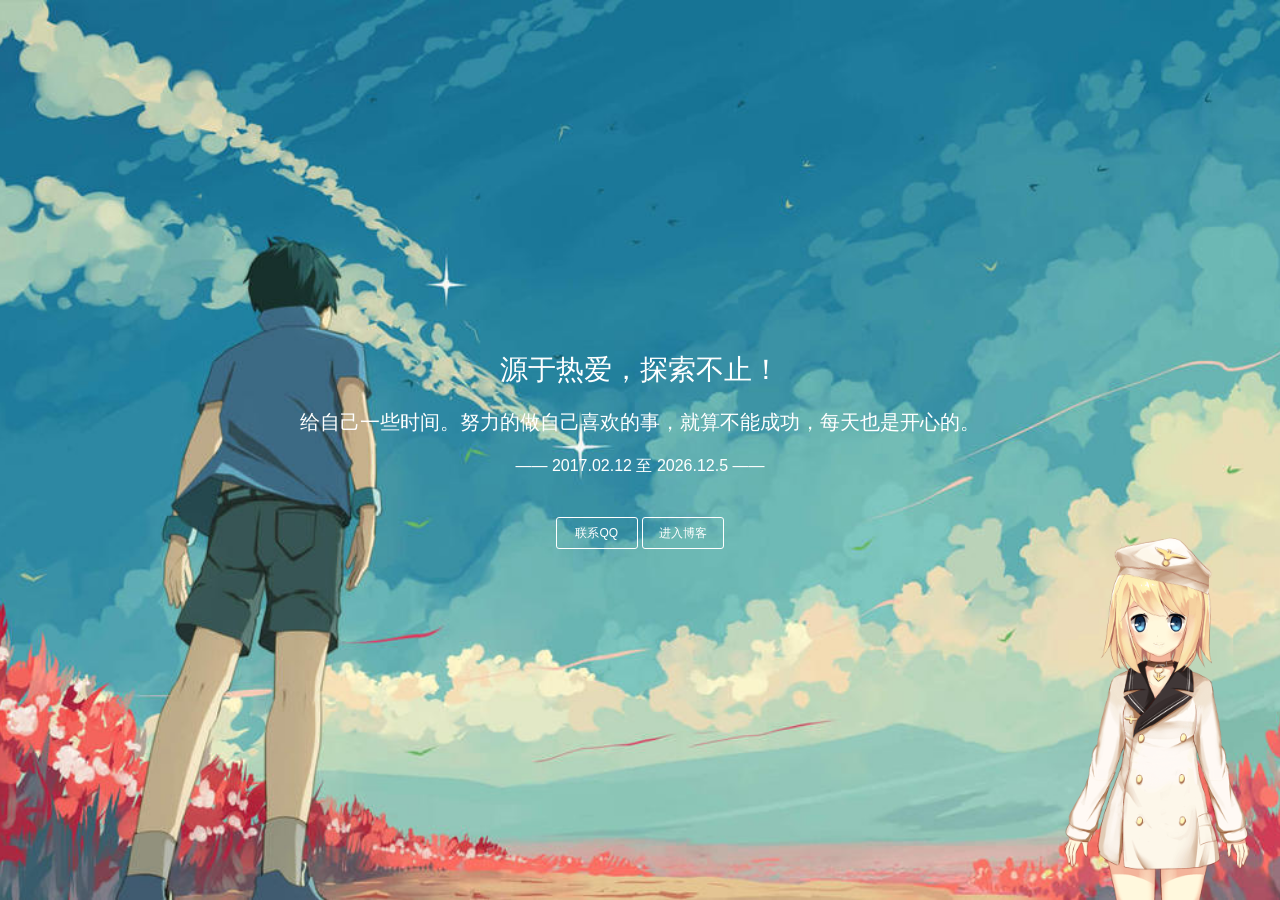
<file: index.html>
<!DOCTYPE html>
<html lang="en">

<head>
	<meta charset="UTF-8">
	<meta name="viewport" content="width=device-width,initial-scale=1,user-scalable=no,maximum-scale=1" />
	<meta content="yes" name="apple-mobile-web-app-capable" />
	<meta content="black" name="apple-mobile-web-app-status-bar-style" />
	<meta content="telephone=no" name="format-detection" />
	<link rel="icon" href="favicon.ico">
	<title>步望博 - 个人博客！</title>
	<meta name="keywords" content="步望博,buwangbo,橙小光,全栈,博客" />
	<meta name="description" content="分享前端、JavaScript、SpringBoot和web的各个细节上的点点滴滴，愿与你共同分享，一起进步！" />
	<style type="text/css">
		.container {
			position: fixed;
			top: 0;
			left: 0;
			z-index: 99;
			width: 100%;
			height: 100%;
			overflow: hidden;
			display: table;
			font-family: "Raleway", "Segoe UI", "Lucida Grande", "Helvetica", "Arial", "Microsoft YaHei";
		}

		.container .img {
			position: absolute;
			z-index: 1;
			width: 100%;
			height: 100%;
			background-position: center center;
			background-repeat: no-repeat;
			background-image: url(https://kole6.github.io/img/buwangbo.jpg);
			background-size: cover;
			animation: imgScale 2s ease-in-out;
		}

		.container .content {
			position: relative;
			width: 100%;
			padding: 0 3%;
			z-index: 2;
			text-align: center;
			color: #fff;
			animation: textOpacity 2.4s ease-in-out;
			display: table-cell;
			vertical-align: middle;
		}

		.container .content .title {
			font-size: 28px;
		}

		.container .content .description {
			font-size: 20px;
			padding-top: 20px;
		}

		.container .content .bu-time {
			padding-top: 20px;
			font-size: 16px;
		}

		.container .content .btn {
			padding-top: 40px;
		}

		.container .content .btn a {
			display: inline-block;
			width: 80px;
			font-size: 12px;
			height: 30px;
			line-height: 30px;
			text-align: center;
			border-radius: 3px;
			border: 1px solid #fff;
			text-decoration: none;
			color: #fff;
			transition: all .3s;
		}

		.container .content .btn a:hover {
			background: #fff;
			color: #35abbc
		}

		@keyframes imgScale {
			0% {
				transform: scale(1.2);
			}

			100% {
				transform: scale(1);
			}
		}

		@keyframes textOpacity {
			0% {
				opacity: 0
			}

			50% {
				opacity: 0
			}

			100% {
				opacity: 1
			}
		}

		@media screen and (max-width: 768px) {
			.container .content .title {
				font-size: 20px;
			}

			.container .content .description {
				font-size: 16px;
			}

			.container .content .bu-time {
				font-size: 14px;
			}
		}
	</style>

</head>

<body>
	<div class="container">
		<div class="img"></div>
		<div class="content">
			<div class="title">源于热爱，探索不止！</div>
			<div class="description">给自己一些时间。努力的做自己喜欢的事，就算不能成功，每天也是开心的。</div>
			<div class="bu-time" id="buTime"></div>
			<div class="btn">
				<a href="http://wpa.qq.com/msgrd?v=3&uin=1577653650&site=qq&menu=yes" target='_blank'>联系QQ</a>
				<a href="/Kole6.github.io/pack/magic-cube/index.html">进入博客</a>
			</div>
		</div>
	</div>
</body>
<script src="./live2d/L2Dwidget.min.js"></script>
<script type="text/javascript">
	L2Dwidget.init({
		model: {
			jsonPath: './live2d/z16/assets/z16.model.json'
		},
		display: {
			superSample: 2,
			width: 120,
			height: 200,
			position: 'right',
			hOffset: 0,
			vOffset: 0,
		},
		mobile: {
			show: true,
			scale: 1,
			motion: true,
		},
		react: {
			opacityDefault: 1,
			opacityOnHover: 0.2,
		}
	})
</script>
<script>
	var now = new Date();
	document.getElementById('buTime').innerHTML = "—— 2017.02.12 至 " + now.getFullYear() + "." + (now.getMonth() + 1) +
		"." + now.getDate() + " ——"
</script>

</html>
</file>
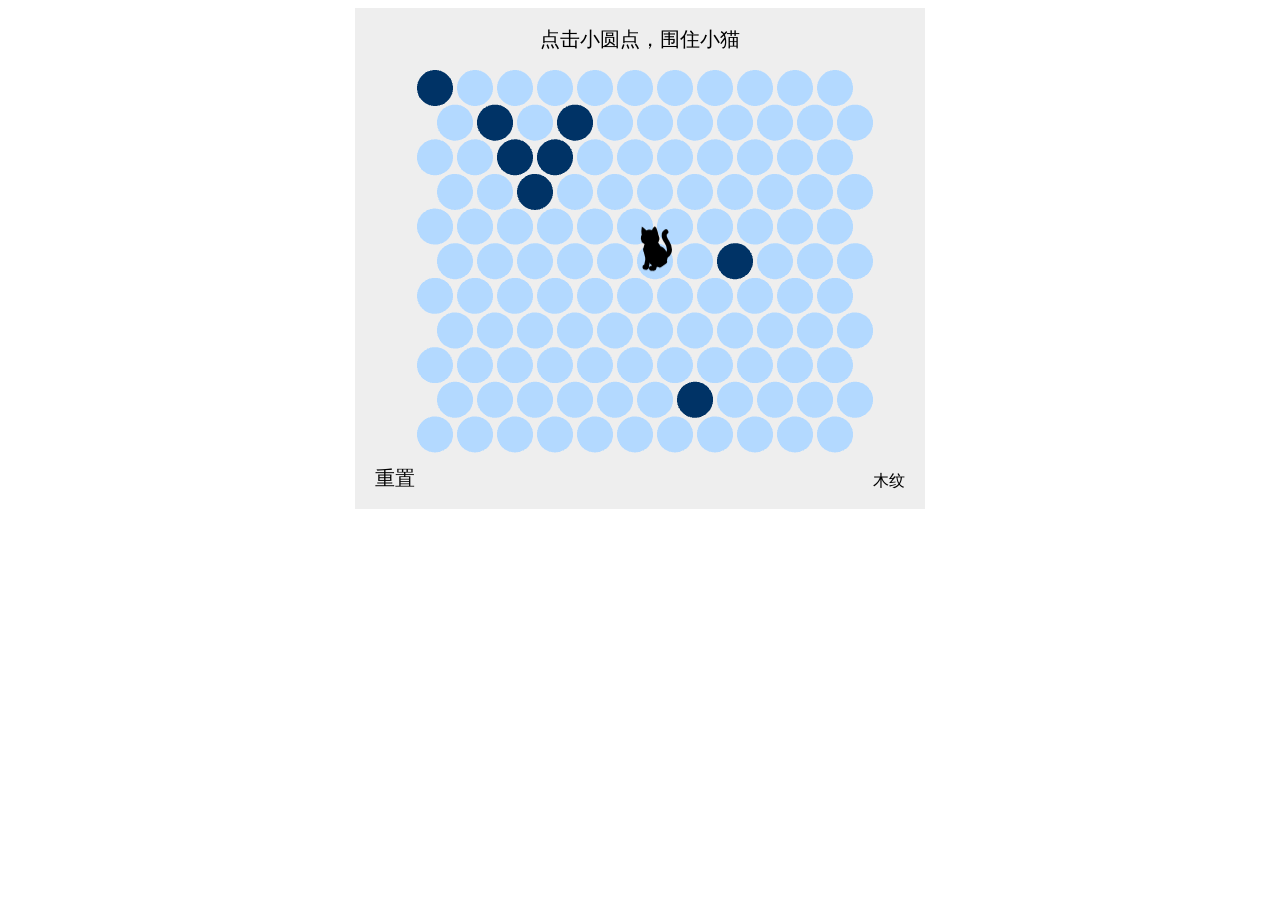
<file: pack/catch-the-cat-master/index.html>
<!DOCTYPE html>
<html lang="en">
<head>
  <meta charset="UTF-8">
  <title>圈小猫小游戏</title>
  <script src="./js/phaser.min.js"></script>
  <script src="./js/catch-the-cat.js"></script>
  <style>
    #catch-the-cat{
      display: flex;
      justify-content: center;
    }
  </style>
</head>
<body>
  <div id="catch-the-cat"></div>
</body>
<script>
  window.game = new CatchTheCatGame({
    w: 11,
    h: 11,
    r: 20,
    backgroundColor: 0xeeeeee,
    parent: 'catch-the-cat',
    statusBarAlign: 'center',
    credit: '木纹'
  });
</script>
</html>
</file>
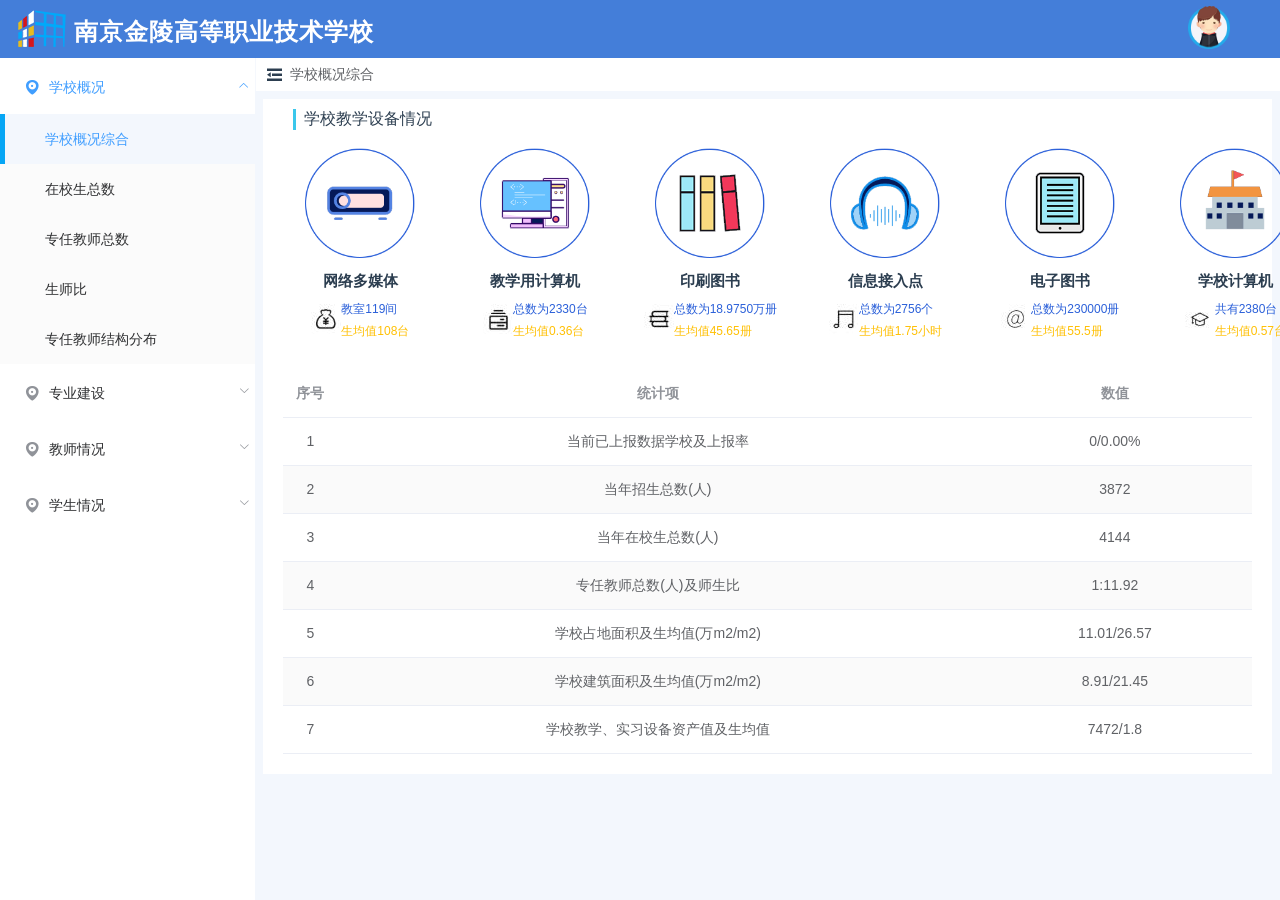
<file: pack/magic-cube/index.html>
<!DOCTYPE html><html lang=en><head><meta charset=utf-8><meta http-equiv=X-UA-Compatible content="IE=edge"><meta name=viewport content="width=device-width,initial-scale=1"><link rel=icon href=favicon.ico><title>appName</title><link href=source/css/chunk-01037b16.9bd3c1d5.css rel=prefetch><link href=source/css/chunk-015aea45.0c12cf51.css rel=prefetch><link href=source/css/chunk-04241676.d9b1de57.css rel=prefetch><link href=source/css/chunk-060e767c.3919d620.css rel=prefetch><link href=source/css/chunk-06c8d49d.5f6709b2.css rel=prefetch><link href=source/css/chunk-0933a14a.be45da0c.css rel=prefetch><link href=source/css/chunk-09e196e0.72422edd.css rel=prefetch><link href=source/css/chunk-0b4e8a5b.06988aad.css rel=prefetch><link href=source/css/chunk-0bc75d5e.8b1efd26.css rel=prefetch><link href=source/css/chunk-0d79d7c6.59ab8db7.css rel=prefetch><link href=source/css/chunk-111d1166.27b6a8f7.css rel=prefetch><link href=source/css/chunk-14b2a63c.5172251f.css rel=prefetch><link href=source/css/chunk-16141e36.3660b651.css rel=prefetch><link href=source/css/chunk-1b97a745.c3b4a45f.css rel=prefetch><link href=source/css/chunk-1e257b0b.eb98152a.css rel=prefetch><link href=source/css/chunk-226c20d9.85305019.css rel=prefetch><link href=source/css/chunk-28d63b96.039e1317.css rel=prefetch><link href=source/css/chunk-28e7c50e.9a347b0b.css rel=prefetch><link href=source/css/chunk-299654ac.c5f0082a.css rel=prefetch><link href=source/css/chunk-29f97491.bfceffc6.css rel=prefetch><link href=source/css/chunk-2a3e3ba5.3e34417c.css rel=prefetch><link href=source/css/chunk-2ad599ba.4383e24f.css rel=prefetch><link href=source/css/chunk-2c203298.f227c261.css rel=prefetch><link href=source/css/chunk-2c3adc98.0f4086cc.css rel=prefetch><link href=source/css/chunk-2c744e84.854a6daa.css rel=prefetch><link href=source/css/chunk-2d1d3440.22074172.css rel=prefetch><link href=source/css/chunk-2ef3e109.4969f517.css rel=prefetch><link href=source/css/chunk-2ef9edd5.3b752add.css rel=prefetch><link href=source/css/chunk-306e3b76.77ff8a6d.css rel=prefetch><link href=source/css/chunk-31b27ff0.84f4b85e.css rel=prefetch><link href=source/css/chunk-34a16886.ebb386b4.css rel=prefetch><link href=source/css/chunk-3c54a12a.be5cfe05.css rel=prefetch><link href=source/css/chunk-3e0b91a4.bb49b9e9.css rel=prefetch><link href=source/css/chunk-3ed7af51.37fac1b0.css rel=prefetch><link href=source/css/chunk-4144cc03.c859ae10.css rel=prefetch><link href=source/css/chunk-41e4e794.bd1b30d4.css rel=prefetch><link href=source/css/chunk-479b3ba8.879e7185.css rel=prefetch><link href=source/css/chunk-4943a9e0.4c956144.css rel=prefetch><link href=source/css/chunk-4f2f1c38.456828f9.css rel=prefetch><link href=source/css/chunk-4f6c4387.deb6cf1b.css rel=prefetch><link href=source/css/chunk-50d77750.f4a94b74.css rel=prefetch><link href=source/css/chunk-50da58a8.ba6517f1.css rel=prefetch><link href=source/css/chunk-512e02d6.80dff23c.css rel=prefetch><link href=source/css/chunk-53a5781c.1c1b5926.css rel=prefetch><link href=source/css/chunk-5424d3f8.98e21275.css rel=prefetch><link href=source/css/chunk-54e9111b.eba3557a.css rel=prefetch><link href=source/css/chunk-5e06d0ff.4996b323.css rel=prefetch><link href=source/css/chunk-5fbdaff0.2803bbb4.css rel=prefetch><link href=source/css/chunk-622f6945.259340a5.css rel=prefetch><link href=source/css/chunk-64404243.9fd6d71b.css rel=prefetch><link href=source/css/chunk-67310ee8.cfcfd4a2.css rel=prefetch><link href=source/css/chunk-6bcad8f1.1674f9d4.css rel=prefetch><link href=source/css/chunk-73683e66.a98d1b09.css rel=prefetch><link href=source/css/chunk-73c19bd8.1dfacf2a.css rel=prefetch><link href=source/css/chunk-74373b00.f6be38d1.css rel=prefetch><link href=source/css/chunk-75d1cf9a.083478c1.css rel=prefetch><link href=source/css/chunk-75e7f27a.4782f8a7.css rel=prefetch><link href=source/css/chunk-77645b5f.2484903a.css rel=prefetch><link href=source/css/chunk-77b9ee6f.44ae4d7f.css rel=prefetch><link href=source/css/chunk-781ab67e.5c93e768.css rel=prefetch><link href=source/css/chunk-7a62aa1f.f8296134.css rel=prefetch><link href=source/css/chunk-7c9d2165.86559f0a.css rel=prefetch><link href=source/css/chunk-7d68a635.408f0da7.css rel=prefetch><link href=source/css/chunk-7e21e6b4.42aeba87.css rel=prefetch><link href=source/css/chunk-7fcba2ce.114c77d8.css rel=prefetch><link href=source/css/chunk-7fdbb598.6888e542.css rel=prefetch><link href=source/css/chunk-81e22a0a.92bc41eb.css rel=prefetch><link href=source/css/chunk-826a8eec.889073cf.css rel=prefetch><link href=source/css/chunk-85aea4e0.74a9155a.css rel=prefetch><link href=source/css/chunk-8e469520.7fece307.css rel=prefetch><link href=source/css/chunk-93982182.141cc9bd.css rel=prefetch><link href=source/css/chunk-99cde966.a8f3db1c.css rel=prefetch><link href=source/css/chunk-9ca060cc.473bb849.css rel=prefetch><link href=source/css/chunk-9eea1a6c.4162d102.css rel=prefetch><link href=source/css/chunk-a60c88fa.054a2709.css rel=prefetch><link href=source/css/chunk-b4b4adda.2935f321.css rel=prefetch><link href=source/css/chunk-bcf00500.010a30ec.css rel=prefetch><link href=source/css/chunk-be6e7a10.71ad792f.css rel=prefetch><link href=source/css/chunk-bfe2302c.4799d14a.css rel=prefetch><link href=source/css/chunk-cc9b1968.d6739179.css rel=prefetch><link href=source/css/chunk-ccc15f56.0b66935a.css rel=prefetch><link href=source/css/chunk-d0186308.9b9f22a9.css rel=prefetch><link href=source/css/chunk-e77a387c.003452d2.css rel=prefetch><link href=source/css/chunk-f662a86c.19d28e21.css rel=prefetch><link href=source/css/chunk-f7ff0ca4.f161c98f.css rel=prefetch><link href=source/css/chunk-fa3306e6.71e2b4b2.css rel=prefetch><link href=source/js/chunk-01037b16.35c56b9b.js rel=prefetch><link href=source/js/chunk-015aea45.ffeb45cf.js rel=prefetch><link href=source/js/chunk-04241676.acdcb805.js rel=prefetch><link href=source/js/chunk-060e767c.e95d83d3.js rel=prefetch><link href=source/js/chunk-06c8d49d.468ed5a1.js rel=prefetch><link href=source/js/chunk-0933a14a.6c53c31c.js rel=prefetch><link href=source/js/chunk-09e196e0.ae90daec.js rel=prefetch><link href=source/js/chunk-0b4e8a5b.14cb850b.js rel=prefetch><link href=source/js/chunk-0bc75d5e.38fb9c7d.js rel=prefetch><link href=source/js/chunk-0d79d7c6.5fa94f55.js rel=prefetch><link href=source/js/chunk-111d1166.c5a4f27b.js rel=prefetch><link href=source/js/chunk-14b2a63c.ad040bf3.js rel=prefetch><link href=source/js/chunk-16141e36.7728dbdb.js rel=prefetch><link href=source/js/chunk-1b97a745.8a841a78.js rel=prefetch><link href=source/js/chunk-1e257b0b.97922380.js rel=prefetch><link href=source/js/chunk-226c20d9.878615b2.js rel=prefetch><link href=source/js/chunk-2519126a.f0c92b81.js rel=prefetch><link href=source/js/chunk-28d63b96.b85166b5.js rel=prefetch><link href=source/js/chunk-28e7c50e.267f70a5.js rel=prefetch><link href=source/js/chunk-299654ac.d101cd5e.js rel=prefetch><link href=source/js/chunk-29f97491.b48986e5.js rel=prefetch><link href=source/js/chunk-2a3e3ba5.e23e6a17.js rel=prefetch><link href=source/js/chunk-2ad599ba.cba0dbc5.js rel=prefetch><link href=source/js/chunk-2c203298.2909e273.js rel=prefetch><link href=source/js/chunk-2c3adc98.9cf9ddf9.js rel=prefetch><link href=source/js/chunk-2c744e84.0f2d4d66.js rel=prefetch><link href=source/js/chunk-2d0aa588.4c2f8053.js rel=prefetch><link href=source/js/chunk-2d0b9d0c.82e73f2f.js rel=prefetch><link href=source/js/chunk-2d0def0d.08761d5a.js rel=prefetch><link href=source/js/chunk-2d1d3440.76e69b99.js rel=prefetch><link href=source/js/chunk-2d2088e4.b2ecc3ff.js rel=prefetch><link href=source/js/chunk-2d21e72a.cc7c5e9f.js rel=prefetch><link href=source/js/chunk-2ef3e109.35e66090.js rel=prefetch><link href=source/js/chunk-2ef9edd5.d80c9b9c.js rel=prefetch><link href=source/js/chunk-306e3b76.f1cbe2fd.js rel=prefetch><link href=source/js/chunk-31b27ff0.ef4f44cd.js rel=prefetch><link href=source/js/chunk-34a16886.9a1b2b1d.js rel=prefetch><link href=source/js/chunk-3c54a12a.133ae244.js rel=prefetch><link href=source/js/chunk-3e0b91a4.322687fc.js rel=prefetch><link href=source/js/chunk-3ed7af51.26122d95.js rel=prefetch><link href=source/js/chunk-4144cc03.23666e1d.js rel=prefetch><link href=source/js/chunk-41e4e794.2e3bf1e8.js rel=prefetch><link href=source/js/chunk-479b3ba8.e7c0d02c.js rel=prefetch><link href=source/js/chunk-4943a9e0.26dd4e3c.js rel=prefetch><link href=source/js/chunk-4f2f1c38.165c7495.js rel=prefetch><link href=source/js/chunk-4f6c4387.3c08a675.js rel=prefetch><link href=source/js/chunk-50d77750.f22def12.js rel=prefetch><link href=source/js/chunk-50da58a8.9110f704.js rel=prefetch><link href=source/js/chunk-512e02d6.aea23480.js rel=prefetch><link href=source/js/chunk-53a5781c.6d0ef73f.js rel=prefetch><link href=source/js/chunk-5424d3f8.b30c48be.js rel=prefetch><link href=source/js/chunk-54e9111b.6846a169.js rel=prefetch><link href=source/js/chunk-5e06d0ff.138cc19f.js rel=prefetch><link href=source/js/chunk-5fbdaff0.9981abf1.js rel=prefetch><link href=source/js/chunk-622f6945.8a461000.js rel=prefetch><link href=source/js/chunk-64404243.84dad4c1.js rel=prefetch><link href=source/js/chunk-67310ee8.1fb4d1b0.js rel=prefetch><link href=source/js/chunk-6bcad8f1.454b3c4c.js rel=prefetch><link href=source/js/chunk-73683e66.0b8780a2.js rel=prefetch><link href=source/js/chunk-73c19bd8.3708993f.js rel=prefetch><link href=source/js/chunk-74373b00.7c79852a.js rel=prefetch><link href=source/js/chunk-75d1cf9a.ee31b033.js rel=prefetch><link href=source/js/chunk-75e7f27a.b57db497.js rel=prefetch><link href=source/js/chunk-77645b5f.8c97f166.js rel=prefetch><link href=source/js/chunk-77b9ee6f.c6469829.js rel=prefetch><link href=source/js/chunk-781ab67e.bf50c586.js rel=prefetch><link href=source/js/chunk-7a62aa1f.2bd8193c.js rel=prefetch><link href=source/js/chunk-7c9d2165.923d9b46.js rel=prefetch><link href=source/js/chunk-7d68a635.63502d56.js rel=prefetch><link href=source/js/chunk-7e21e6b4.1e01ab55.js rel=prefetch><link href=source/js/chunk-7fcba2ce.71e020b1.js rel=prefetch><link href=source/js/chunk-7fdbb598.bf63499e.js rel=prefetch><link href=source/js/chunk-81e22a0a.500d4810.js rel=prefetch><link href=source/js/chunk-826a8eec.29fa5169.js rel=prefetch><link href=source/js/chunk-85aea4e0.19ca7c94.js rel=prefetch><link href=source/js/chunk-8e469520.5545fa12.js rel=prefetch><link href=source/js/chunk-93982182.65cd908f.js rel=prefetch><link href=source/js/chunk-99cde966.e0e0a393.js rel=prefetch><link href=source/js/chunk-9ca060cc.b6dad48d.js rel=prefetch><link href=source/js/chunk-9eea1a6c.70b813a8.js rel=prefetch><link href=source/js/chunk-a60c88fa.a7ec219c.js rel=prefetch><link href=source/js/chunk-b4b4adda.cc0ce24c.js rel=prefetch><link href=source/js/chunk-bcf00500.d433c322.js rel=prefetch><link href=source/js/chunk-be6e7a10.26ce03c4.js rel=prefetch><link href=source/js/chunk-bfe2302c.9fd6e015.js rel=prefetch><link href=source/js/chunk-cc9b1968.7522c7bd.js rel=prefetch><link href=source/js/chunk-ccc15f56.6519c3b3.js rel=prefetch><link href=source/js/chunk-d0186308.08d1ff4c.js rel=prefetch><link href=source/js/chunk-e77a387c.e343b8a0.js rel=prefetch><link href=source/js/chunk-f662a86c.9e6d6e64.js rel=prefetch><link href=source/js/chunk-f7ff0ca4.6d7cdd14.js rel=prefetch><link href=source/js/chunk-fa3306e6.558ca6bb.js rel=prefetch><link href=source/css/app.1f908e13.css rel=preload as=style><link href=source/css/chunk-vendors.42a15c87.css rel=preload as=style><link href=source/js/app.f0adae56.js rel=preload as=script><link href=source/js/chunk-vendors.9a63b2aa.js rel=preload as=script><link href=source/css/chunk-vendors.42a15c87.css rel=stylesheet><link href=source/css/app.1f908e13.css rel=stylesheet></head><body><div id=app></div><noscript>You need to enable JavaScript to run this app.</noscript><script src=./static/app.js></script><script src=source/js/chunk-vendors.9a63b2aa.js></script><script src=source/js/app.f0adae56.js></script></body></html>
</file>
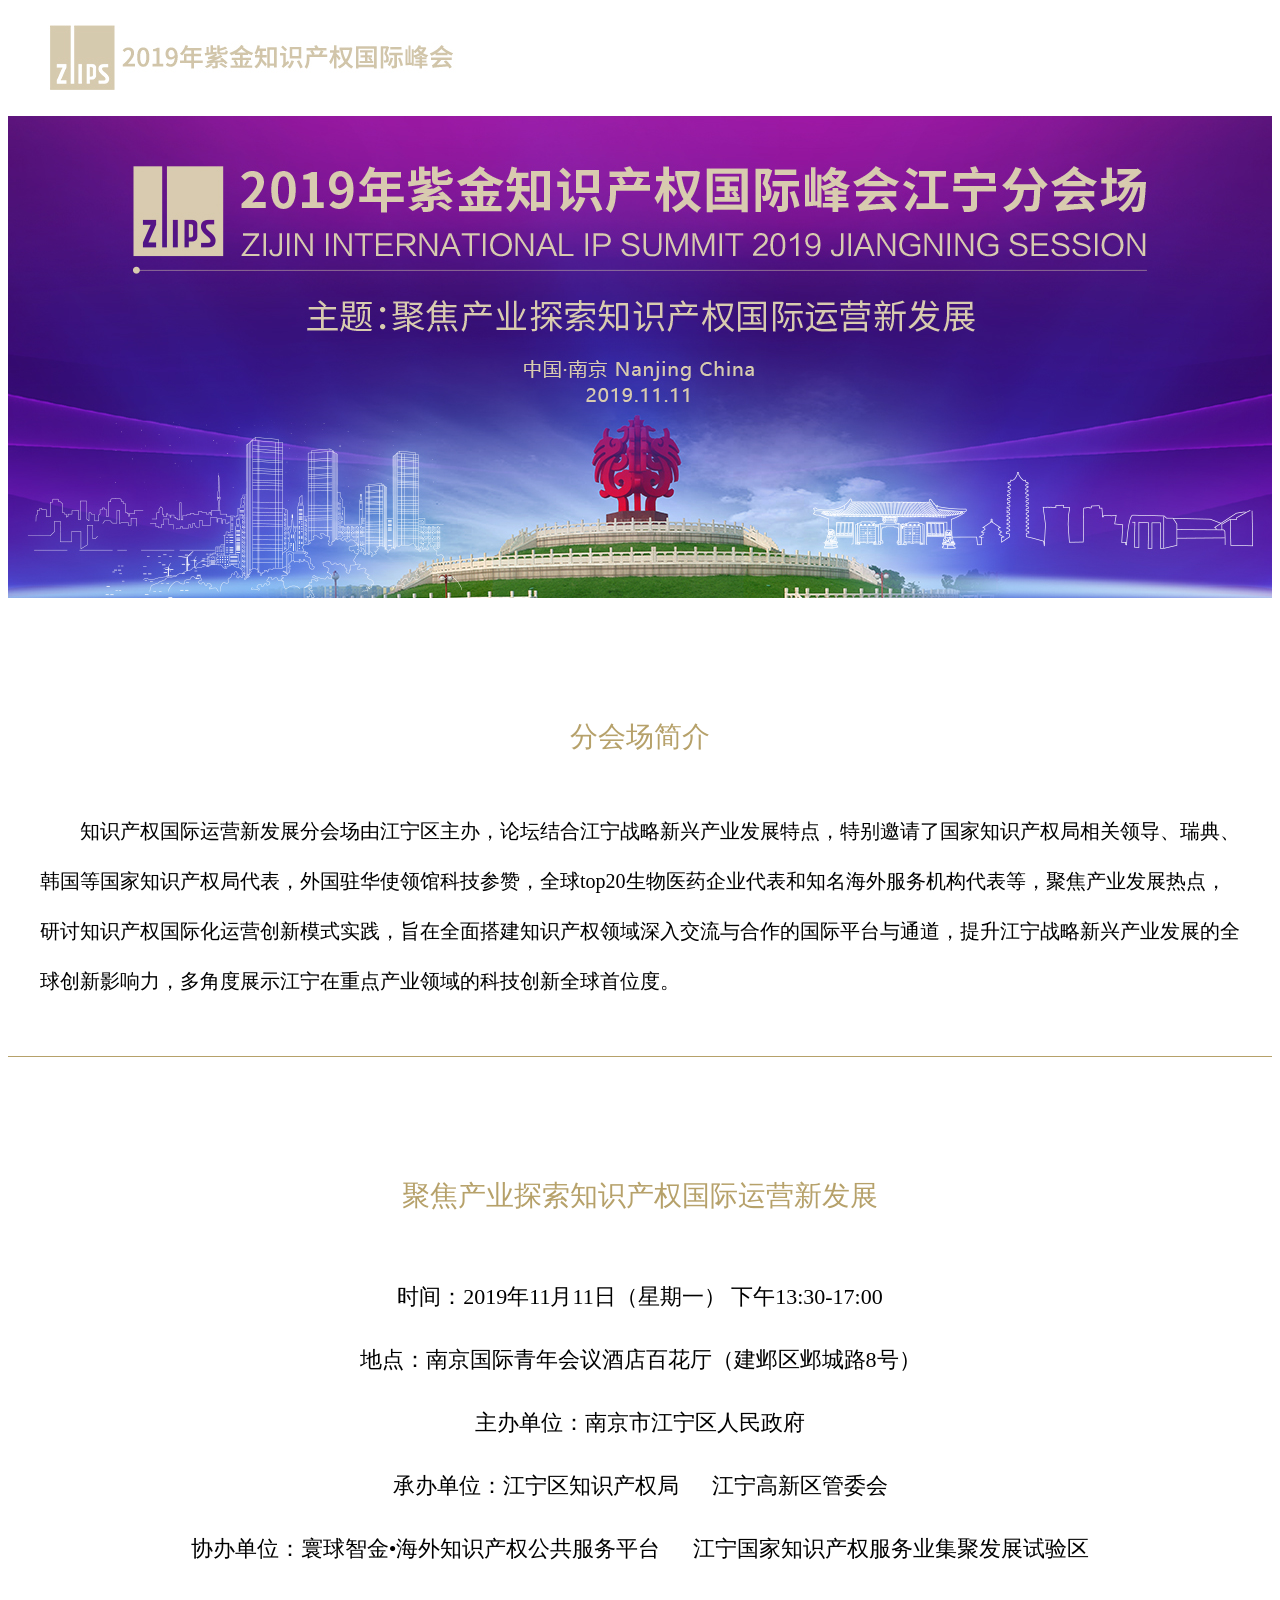
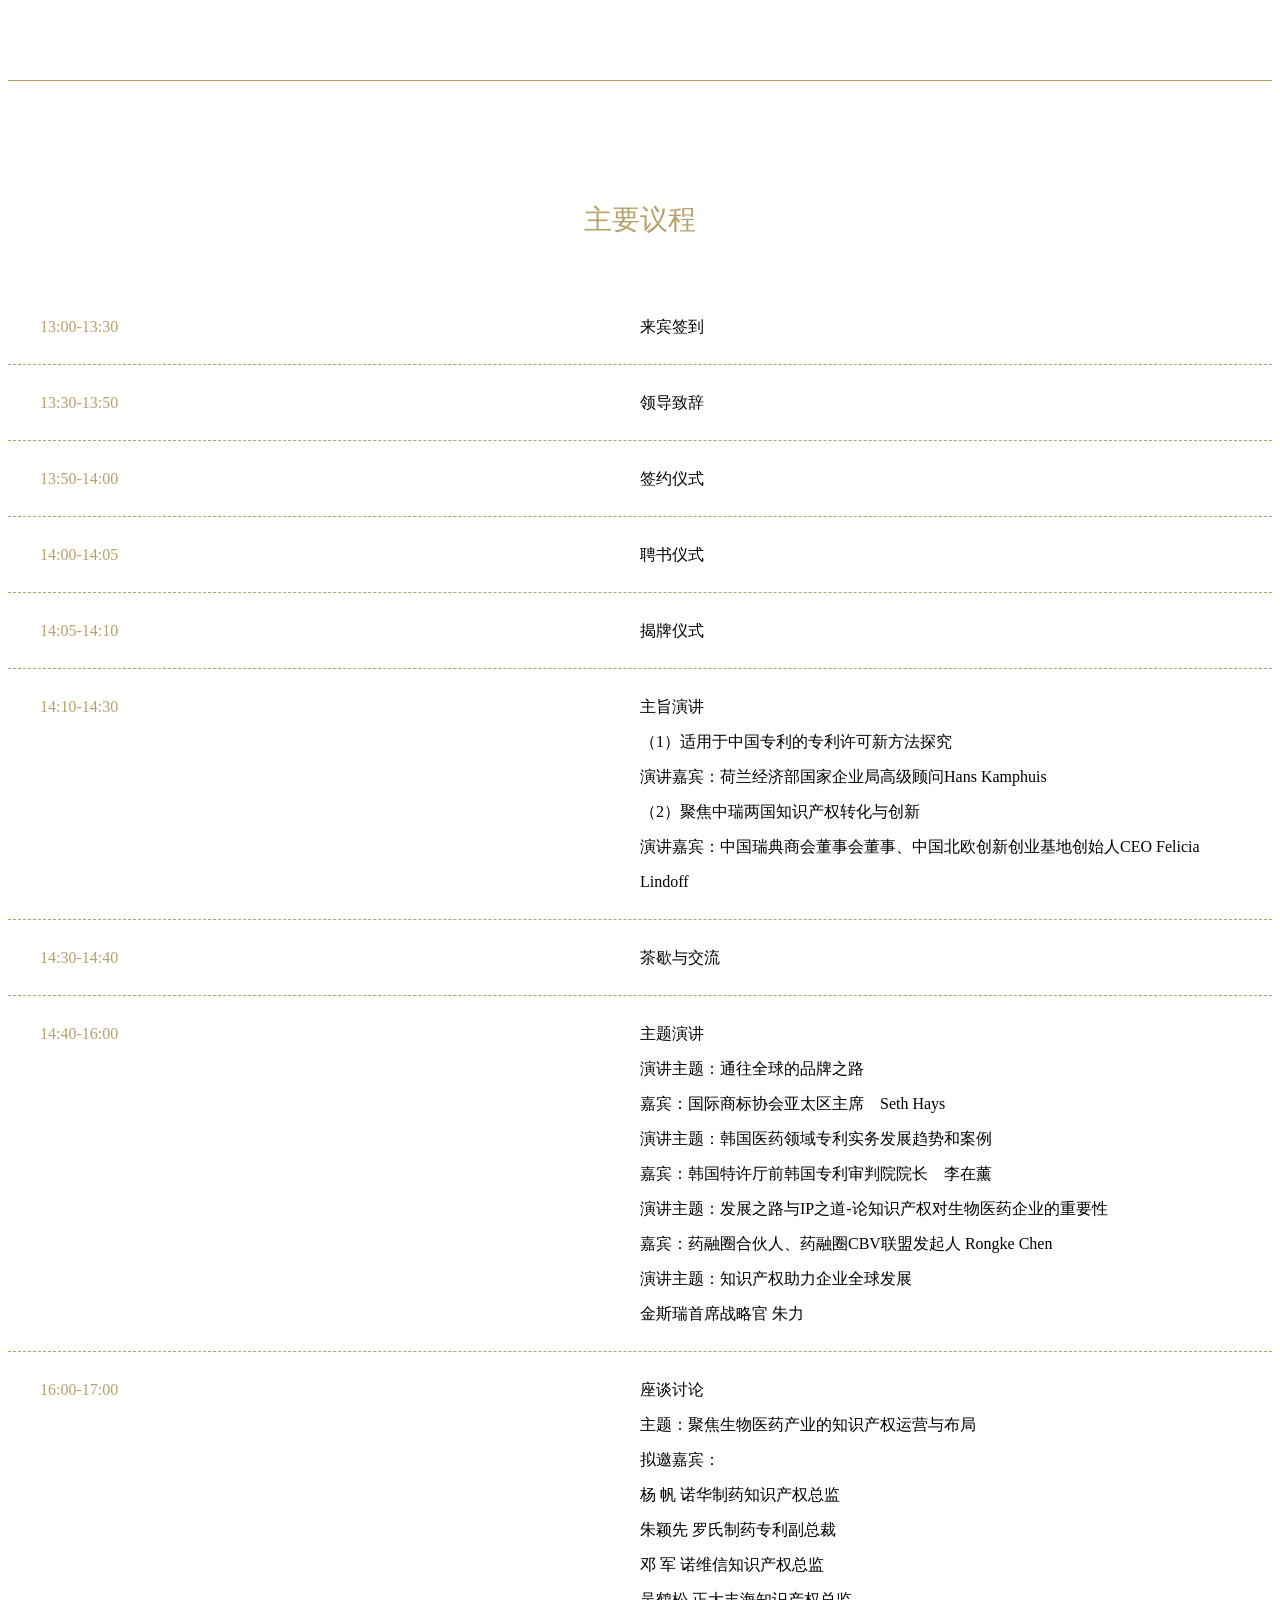
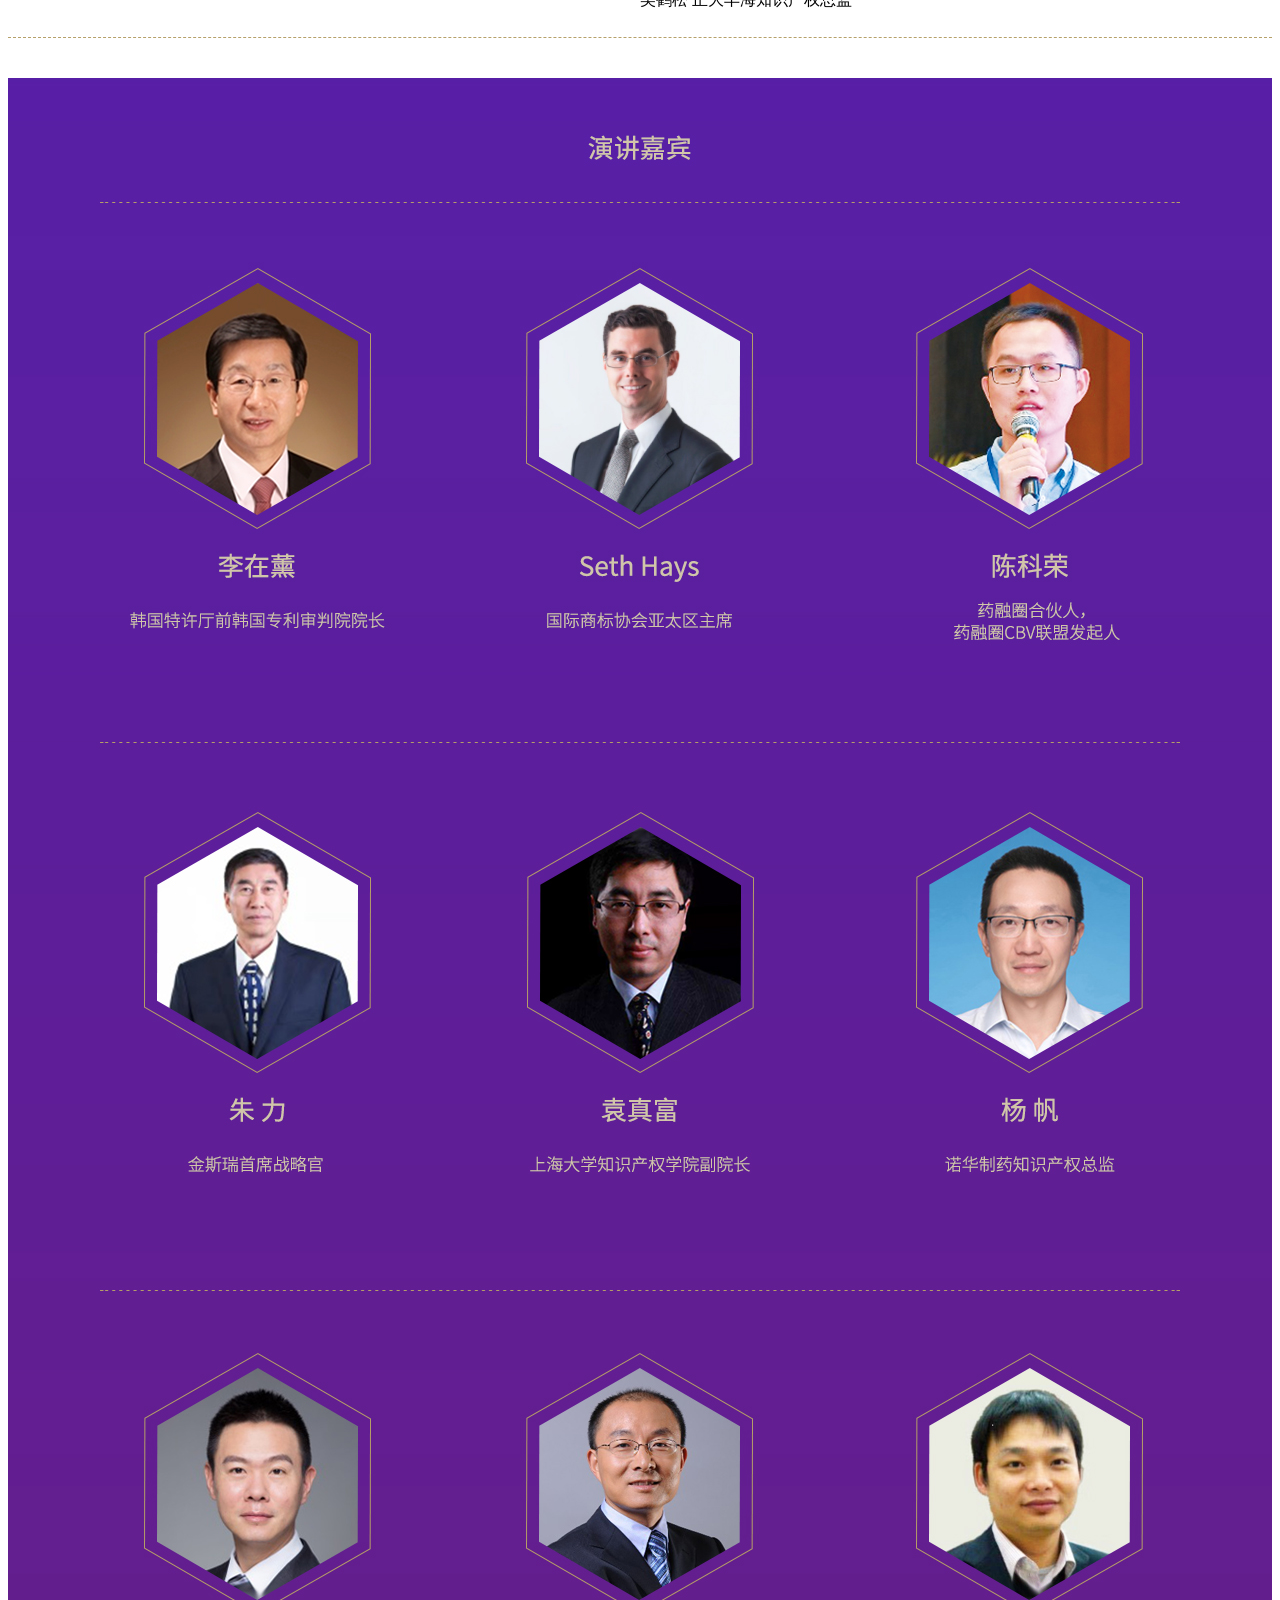
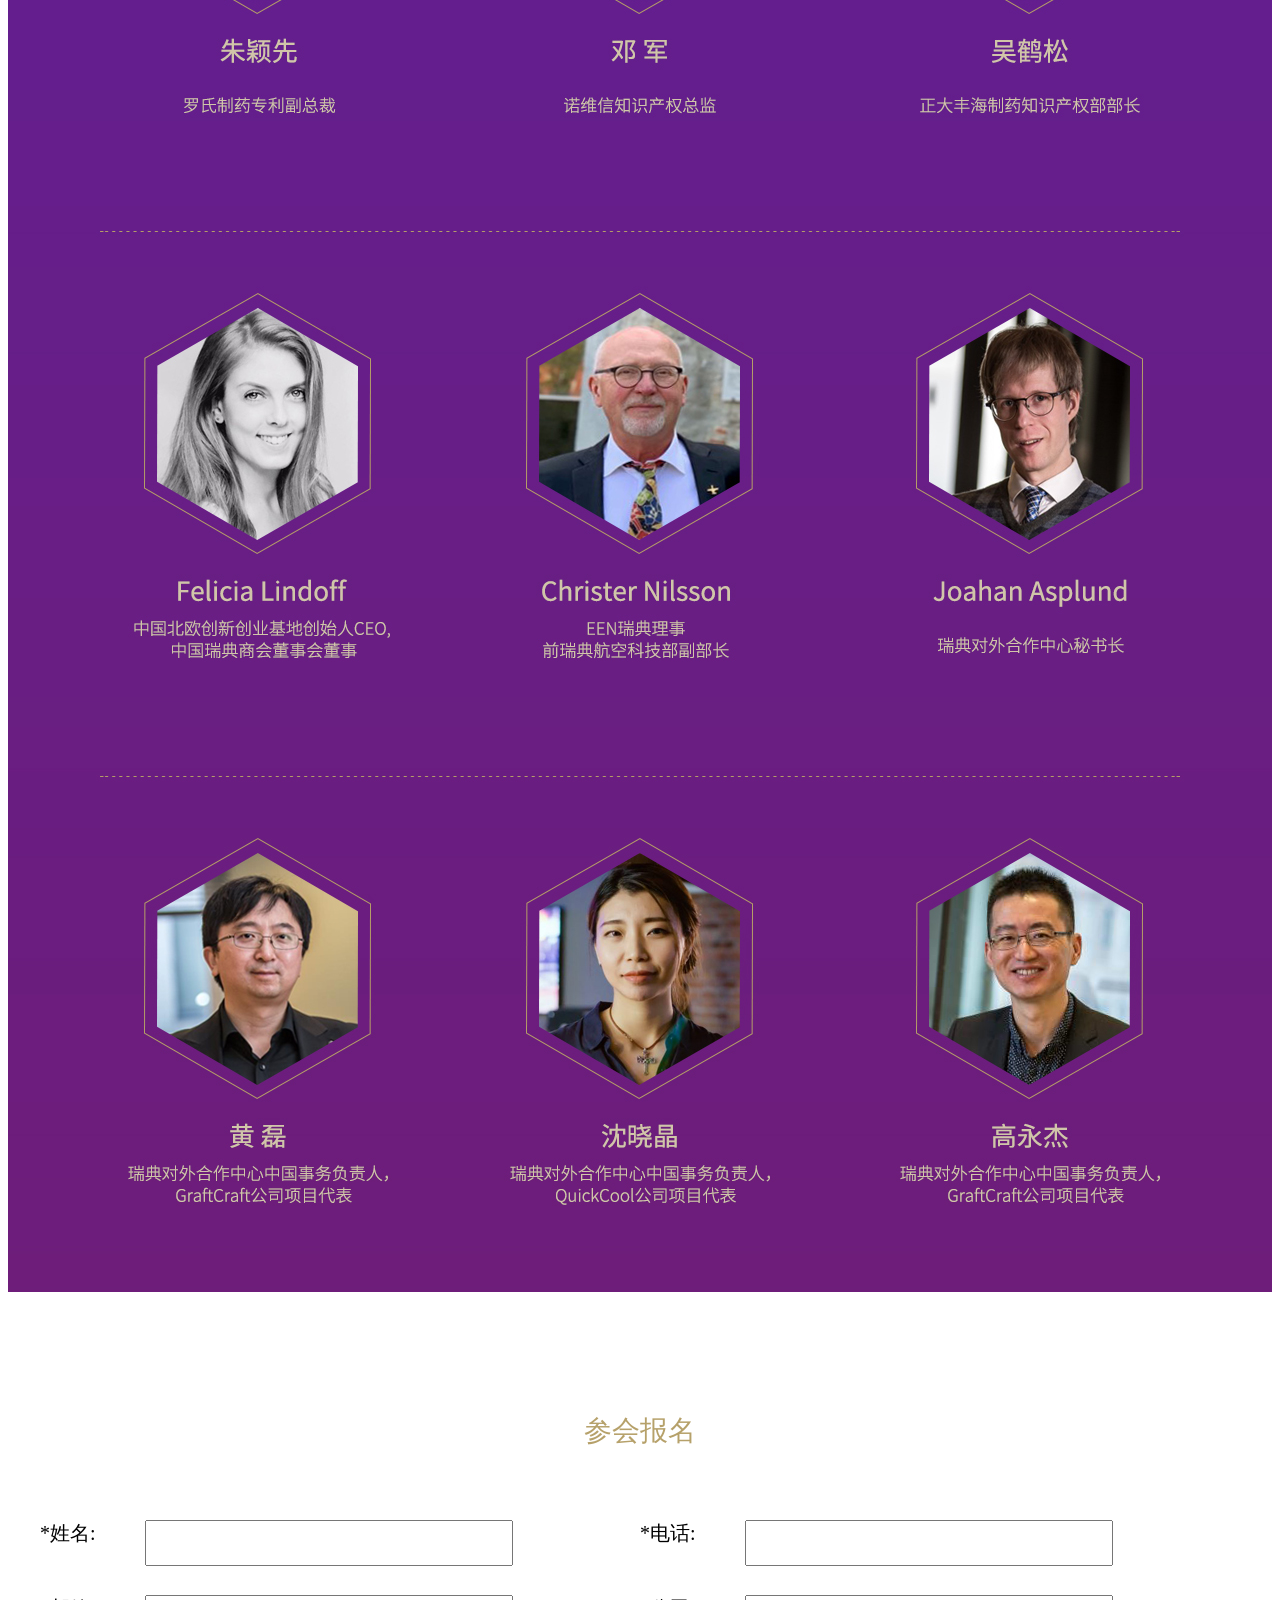
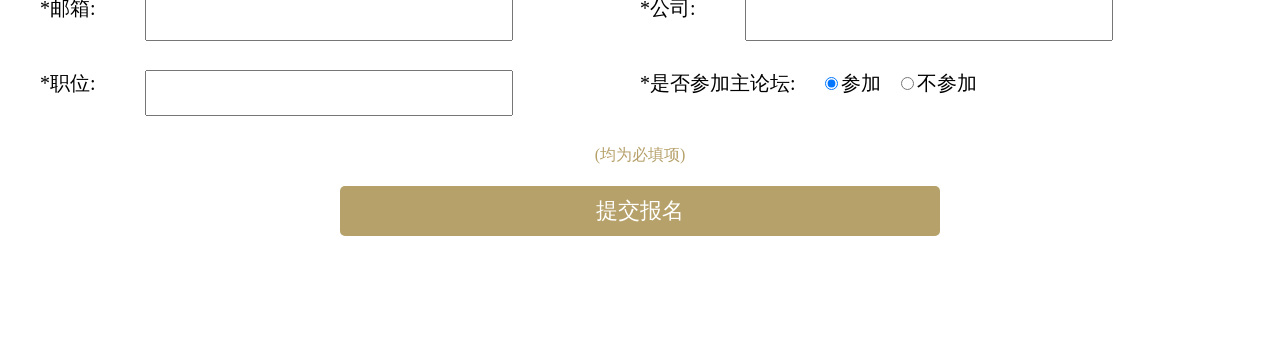
<file: pack/zifen/2019ZHISHI.html>
<!DOCTYPE html>
<html>
	<head>
		<title>第四届紫金知识产权国际峰会</title>
		<meta charset="utf-8" />
		<meta http-equiv="Content-Type" content="text/html; charset=utf-8">
		<meta name="description" content="" />
		<meta name="keywords" content="" />
		<meta name="viewport" content="maximum-scale=0.5">
		<link rel="shortcut icon" type="image/x-icon" href="http://www.hqzj-ip.com/resource/favicon.ico" />
		<link rel="bookmark" type="image/x-icon" href="http://www.hqzj-ip.com/resource/favicon.ico" />
		<link rel="stylesheet" href="http://www.hqzj-ip.com/resource/css/base.css">
		<link href="http://www.hqzj-ip.com/resource/js/slider/css/slider.css" type="text/css" rel="stylesheet" />
		<script type="text/javascript" src="http://www.hqzj-ip.com/resource/js/jquery-1.10.2.min.js"></script>
		<script type="text/javascript" src="http://www.hqzj-ip.com/resource/js/util/hayo.jumpDiv.js"></script>
		<style>
			body{background: none;}
	.mw{width: 1200px; margin: auto;}
	.head{height: 108px;}
	.banner{height: 482px; background: url("./resource/banner.jpg") center;}
	.logo{height: 65px; width: 421px; background: url("./resource/logo.jpg") no-repeat; margin-top: 7px;}
	
	.tit1{text-align: center; color: #b6a16a; font-size: 28px; padding-top: 120px; padding-bottom: 50px;}
	.con1{line-height: 50px; font-size: 20px; padding-bottom: 50px;}
	.line{height: 0px; border-bottom: 1px solid #b6a16a;}
	.dash{height: 0px; border-bottom: 1px dashed #b6a16a; clear: both;}
	
	.locTab{font-size: 22px; margin-bottom: 100px;}
	.locTab td{height: 63px;}
	
	.itTime{width: 600px; height: 75px; line-height: 75px; font-size: 16px; float: left; color: #b6a16a;}
	.itVal{width: 600px; height: auto; line-height: 35px; padding-top: 20px; padding-bottom: 20px; font-size: 16px; float: left;}
	
	/* .detail{height: 1775px; background: url("http://www.hqzj-ip.com/resource/images/page/detail2bk.jpg") repeat-x; margin-top: 40px;} */
	
	.it2Key{width: 105px; font-size: 20px; float: left; height: 75px;}
	.it2Val{width: 495px; float: left; height: 75px; font-size: 20px; }
	.comInt{height: 40px; width: 360px;}
	.tip1{text-align: center; font-size: 16px; color: #ff0000; margin-top: 20px;}
	.btn1{width: 600px; height: 50px; line-height: 50px; font-size: 22px; text-align: center;  background-color: #b6a16a; color: #fff; border-radius: 5px; margin: auto; margin-top: 20px;}
	
	.imgSelBtn{width: 100px; height: 100px; border: 1px dashed #f1f1f1; background-repeat: no-repeat; background-size: contain; border-radius: 8px;
		background-image: url("http://www.hqzj-ip.com/resource/images/util/addBtn.png"); cursor: pointer; background-position: center; background-color: #f5f5f5;}
	
	@media only screen and (max-width: 1210px) {
	    .tit1,.banner,.line,.dash,.detail{width: 1200px; margin: auto;}
	}
	</style>
	</head>

	<body>
		<div class="head">
			<div class="mw" style="padding-top: 10px;">
				<div class="logo"></div>
			</div>
		</div>
		<div class="banner"></div>

		<div class="tit1">分会场简介</div>
		<div class="con1 mw" style="text-indent: 2em;">知识产权国际运营新发展分会场由江宁区主办，论坛结合江宁战略新兴产业发展特点，特别邀请了国家知识产权局相关领导、瑞典、韩国等国家知识产权局代表，外国驻华使领馆科技参赞，全球top20生物医药企业代表和知名海外服务机构代表等，聚焦产业发展热点，研讨知识产权国际化运营创新模式实践，旨在全面搭建知识产权领域深入交流与合作的国际平台与通道，提升江宁战略新兴产业发展的全球创新影响力，多角度展示江宁在重点产业领域的科技创新全球首位度。</div>

		<div class="line"></div>

		<!-- <div style="background: url('http://www.hqzj-ip.com/resource/images/page/allbk.jpg') center no-repeat;;"> -->

		<div class="tit1">聚焦产业探索知识产权国际运营新发展</div>
		<table class="locTab mw" border="0" cellpadding="0" cellspacing="0" style="text-align: center;">
			<tr>
				<td style="width: 670px;">时间：2019年11月11日（星期一）&nbsp;下午13:30-17:00</td>
			</tr>
			<tr>
				<td>地点：南京国际青年会议酒店百花厅（建邺区邺城路8号）</td>
			</tr>
			<tr>
				<td>主办单位：南京市江宁区人民政府</td>
			</tr>
			<tr>
				<td>承办单位：江宁区知识产权局&nbsp;　&nbsp;江宁高新区管委会
				</td>
			</tr>
			<tr>
				<td>协办单位：寰球智金•海外知识产权公共服务平台&nbsp;　&nbsp;江宁国家知识产权服务业集聚发展试验区
				</td>
			</tr>
		</table>
		<div class="line"></div>
		<div class="tit1">主要议程</div>
		<div class="mw">
			<div class="itTime">13:00-13:30</div>
			<div class="itVal">来宾签到</div>
		</div>
		<div class="dash"></div>
		<div class="mw">
			<div class="itTime">13:30-13:50</div>
			<div class="itVal">领导致辞</div>
		</div>
		<div class="dash"></div>
		<div class="mw">
			<div class="itTime">13:50-14:00</div>
			<div class="itVal">签约仪式</div>
		</div>
		<div class="dash"></div>
		<div class="mw">
			<div class="itTime">14:00-14:05</div>
			<div class="itVal">聘书仪式</div>
		</div>
		<div class="dash"></div>
		<div class="mw">
			<div class="itTime">14:05-14:10</div>
			<div class="itVal">揭牌仪式</div>
		</div>
		<div class="dash"></div>
		<div class="mw">
			<div class="itTime">14:10-14:30</div>
			<div class="itVal">主旨演讲<br>（1）适用于中国专利的专利许可新方法探究<br>
				演讲嘉宾：荷兰经济部国家企业局高级顾问Hans Kamphuis<br>
				（2）聚焦中瑞两国知识产权转化与创新<br>
				演讲嘉宾：中国瑞典商会董事会董事、中国北欧创新创业基地创始人CEO Felicia Lindoff
				</div>
		</div>
		<div class="dash"></div>
		<div class="mw">
			<div class="itTime">14:30-14:40</div>
			<div class="itVal">茶歇与交流</div>
		</div>
		<div class="dash"></div>
		<div class="mw">
			<div class="itTime">14:40-16:00</div>
			<div class="itVal">主题演讲<br>
			演讲主题：通往全球的品牌之路<br>
			嘉宾：国际商标协会亚太区主席　Seth Hays<br>
			演讲主题：韩国医药领域专利实务发展趋势和案例<br>
			嘉宾：韩国特许厅前韩国专利审判院院长　李在薰　<br>
			演讲主题：发展之路与IP之道-论知识产权对生物医药企业的重要性<br>
			嘉宾：药融圈合伙人、药融圈CBV联盟发起人 Rongke Chen　<br>
			演讲主题：知识产权助力企业全球发展<br>
			金斯瑞首席战略官 朱力<br>
		</div>
		</div>
		<div class="dash"></div>
		<div class="mw">
			<div class="itTime">16:00-17:00</div>
			<div class="itVal">座谈讨论<br>
			主题：聚焦生物医药产业的知识产权运营与布局<br>
			拟邀嘉宾：<br>
			杨  帆  诺华制药知识产权总监<br>
			朱颖先  罗氏制药专利副总裁<br>
			邓  军  诺维信知识产权总监<br>
			吴鹤松  正大丰海知识产权总监<br>
</div>
		</div>
		<div class="dash"></div>
		</div>
		<div class="detail" style="margin-top: 40px;">
			<div style="background: url('./resource/ren.jpg') center; height: 2814px;"></div>
		</div>
		<div class="tit1">参会报名</div>
		<div class="mw">
			<form id="applyForm">
				<div class="it2Key">*姓名:</div>
				<div class="it2Val">
					<input name="applyName" type="text" class="comInt" />
				</div>
				<div class="it2Key">*电话:</div>
				<div class="it2Val">
					<input name="applyTel" type="text" class="comInt" />
				</div>
				<div class="it2Key">*邮箱:</div>
				<div class="it2Val">
					<input name="applyEmail" type="text" class="comInt" />
				</div>
				<div class="it2Key">*公司:</div>
				<div class="it2Val">
					<input name="companyName" type="text" class="comInt" />
				</div>
				<div class="it2Key">*职位:</div>
				<div class="it2Val">
					<input name="postalAdr" type="text" class="comInt" />
				</div>
				<div class="it2Key" style="width: 180px;">*是否参加主论坛:</div>
				<div class="it2Val" style="width: 420px;">
					<input name="content" type="radio" class="comCk" checked="checked" value="1" />参加&nbsp;&nbsp;
					<input name="content" type="radio" class="comCk" value="0" />不参加
				</div>
				<div class="clear0"></div>
				<div class="tip1"></div>
				<div class="clear0"></div>
				<div style="height: 40px;"></div>
				<div style="color: #b6a16a;text-align: center;margin-top: 20px;">(均为必填项)</div>
				<div class="btn1" onclick="applySubmit()" style="cursor: pointer;">提交报名</div>
			</form>
		</div>
		<div style="height: 120px;"></div>
		<script src="resource/config.js" type="text/javascript" charset="utf-8"></script>
		<script type="text/javascript">
			function applySubmit() {
				var applyName = document.getElementsByName("applyName")[0].value;
				var applyTel = document.getElementsByName("applyTel")[0].value;
				var applyEmail = document.getElementsByName("applyEmail")[0].value;
				var companyName = document.getElementsByName("companyName")[0].value;
				var postalAdr = document.getElementsByName("postalAdr")[0].value;
				var content = $('input:radio[name="content"]:checked').val();
				if (!$.trim(applyName)) {
					alert('请填写姓名');
					return;
				}
				if (!$.trim(applyTel)) {
					alert('请填写电话');
					return;
				}
				if (!isPhone(applyTel)) {
					alert('请填写正确格式的手机号');
					return;
				}
				if (!$.trim(applyEmail)) {
					alert('请填写邮箱');
					return;
				}
				if (!isMail(applyEmail)) {
					alert('请填写正确格式的邮箱号');
					return;
				}
				if (!$.trim(companyName)) {
					alert('请填写公司');
					return;
				}
				if (!$.trim(postalAdr)) {
					alert('请填写职位');
					return;
				}
				var vdata = {
					name: applyName,
					tel: applyTel,
					mail: applyEmail,
					company: companyName,
					post: postalAdr,
					main: content,
				};
				$.ajax({
					url: ADMIN_URL+"/meet/insert",
					type: "GET",
					data: vdata,
					success: function(data) {
						alert('提交成功！');
						clearTnput();
					},
					error: function(e) {
						console.log(e);
						alert('网络失败，请刷新页面后重试');
					}
				});
			}
			function clearTnput(){
				document.getElementsByName("applyName")[0].value= '';
				document.getElementsByName("applyTel")[0].value= '';
				document.getElementsByName("applyEmail")[0].value= '';
				document.getElementsByName("companyName")[0].value= '';
				document.getElementsByName("postalAdr")[0].value= '';
			}
			function isPhone(phone){
				return /^1(3\d|4\d|5\d|6\d|7\d|8\d|9\d)\d{8}$/g.test(phone);
			}
			function isMail(mail){
				return /^([a-zA-Z]|[0-9])(\w|\-)+@[a-zA-Z0-9]+\.([a-zA-Z]{2,4})$/g.test(mail);
			}
		</script>
	</body>
</html>
</file>
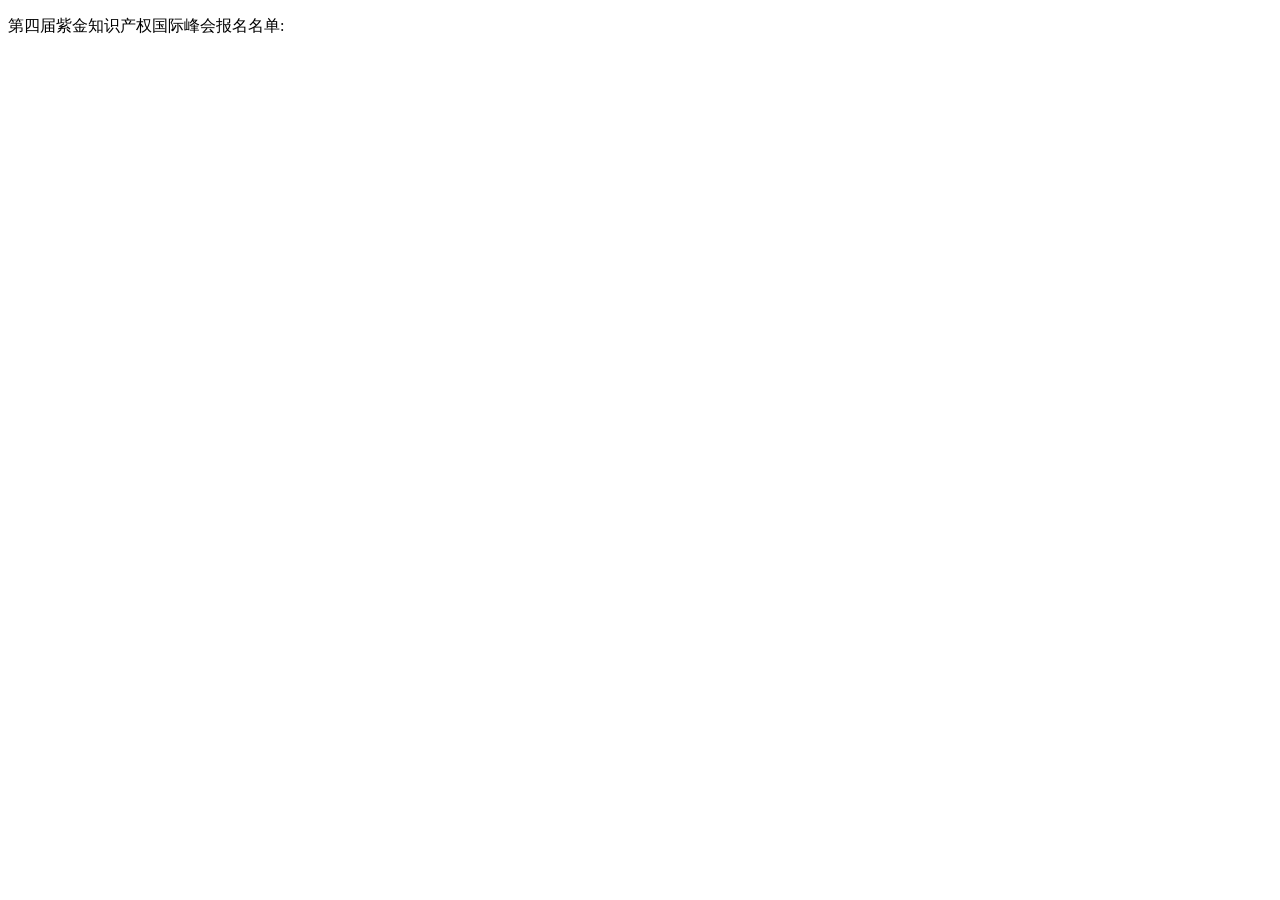
<file: pack/zifen/list.html>
<!DOCTYPE html>
<html>
	<head>
		<meta charset="utf-8">
		<title>第四届紫金知识产权国际峰会报名名单</title>
		<style type="text/css">
			table {
				border-collapse: collapse;
				text-align: center;
			}

			table td,
			table th {
				border: 1px solid #cad9ea;
				color: #666;
				height: 30px;
				padding-left: 20px;
				padding-right: 20px;
			}

			table thead th {
				background-color: #CCE8EB;
			}

			table tr:nth-child(odd) {
				background: #fff;
			}

			table tr:nth-child(even) {
				background: #F5FAFA;
			}
		</style>
		<script type="text/javascript" src="http://www.hqzj-ip.com/resource/js/jquery-1.10.2.min.js"></script>
	</head>
	<body>
		<p>第四届紫金知识产权国际峰会报名名单:</p>
		<table border="1" id="tableList"></table>
		<script src="resource/config.js" type="text/javascript" charset="utf-8"></script>
		<script type="text/javascript">
			$.ajax({
				url: ADMIN_URL + "/meet/findAll",
				type: "GET",
				success: function(data) {
					var tab = '<tr><th>姓名</th><th>电话</th><th>邮箱</th><th>公司</th><th>职位</th><th>是否参加主论坛</th></tr>';
					for (var i = 0; i < data.length; i++) {
						tab += '<tr><td>' + data[i].name +
							'</td><td>' + data[i].tel +
							'</td><td>' + data[i].mail +
							'</td><td>' + data[i].company +
							'</td><td>' + data[i].post +
							'</td><td>' + (data[i].main == '1' ? '是' : '否') + '</td></tr>';;
					}
					$("#tableList").html(tab);
				},
				error: function(e) {
					console.log(e);
					alert('网络失败，请刷新页面后重试');
				}
			});
		</script>
	</body>
</html>
</file>
